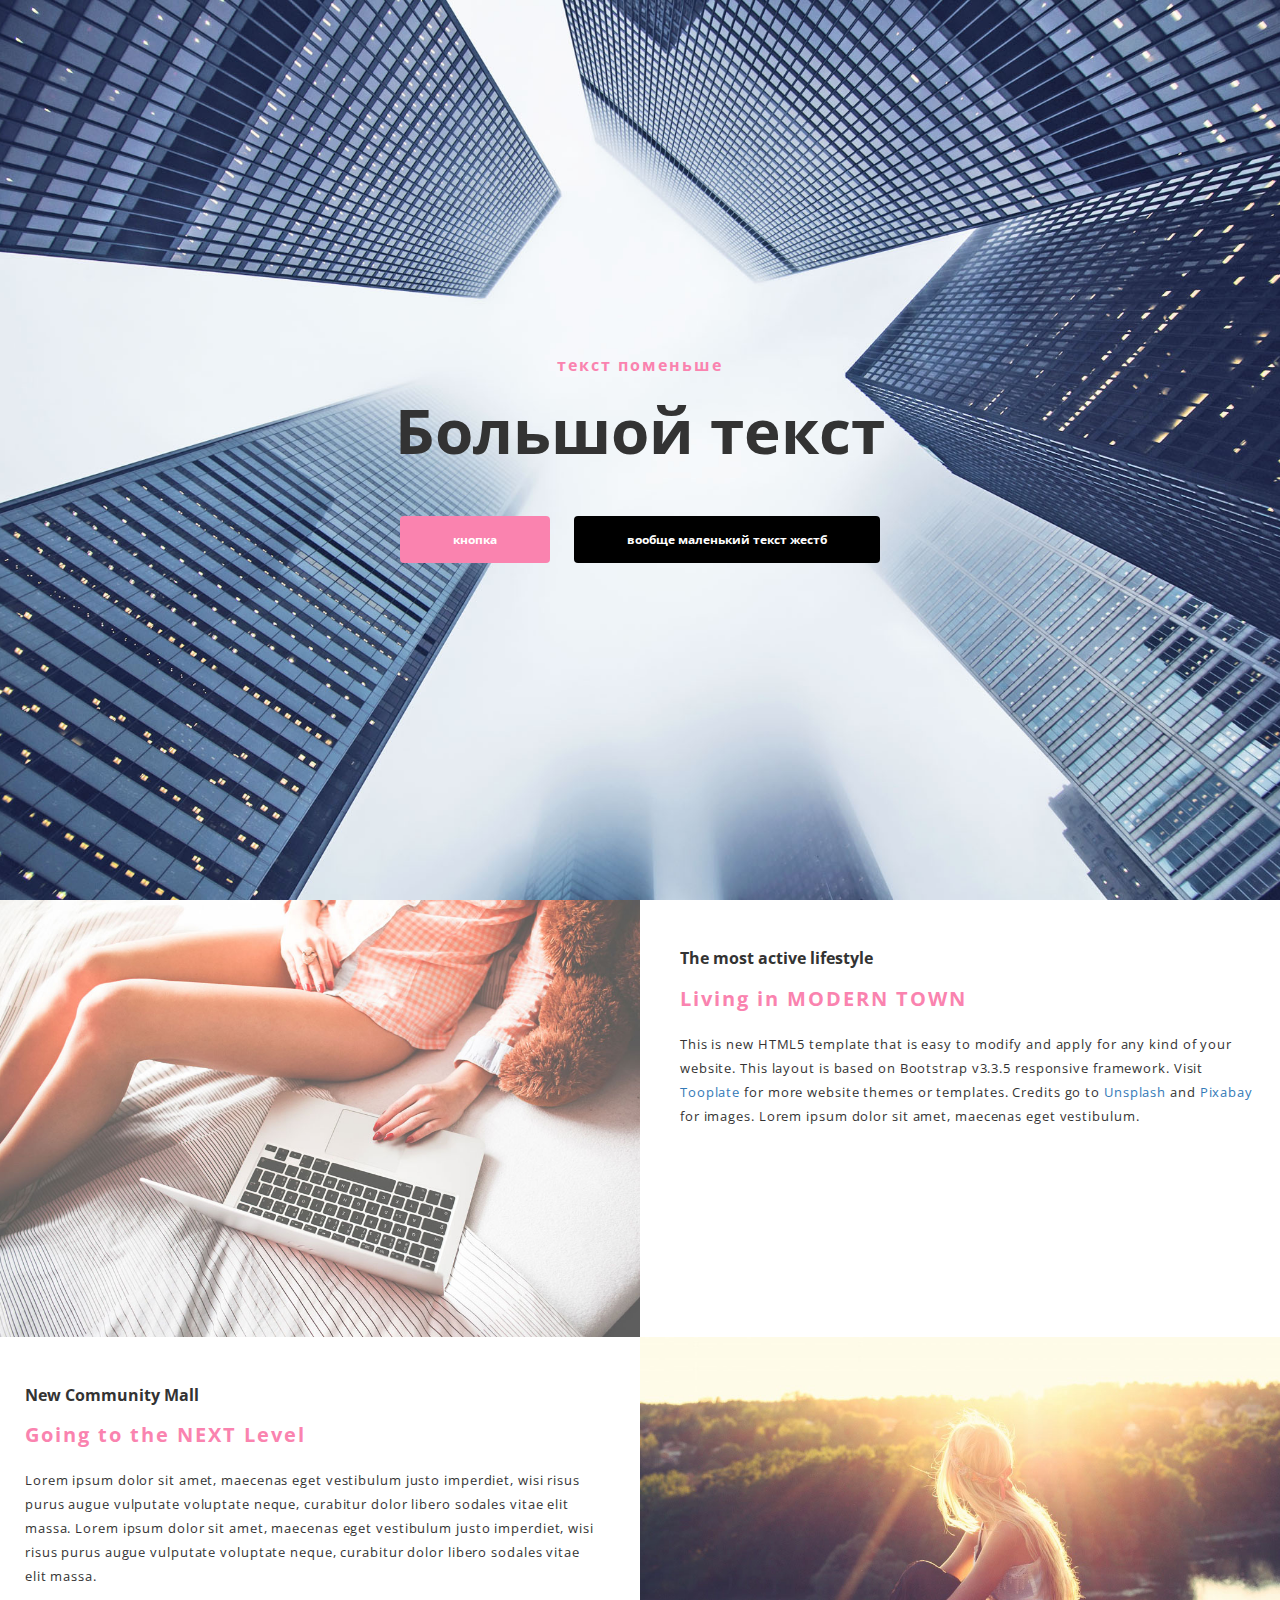
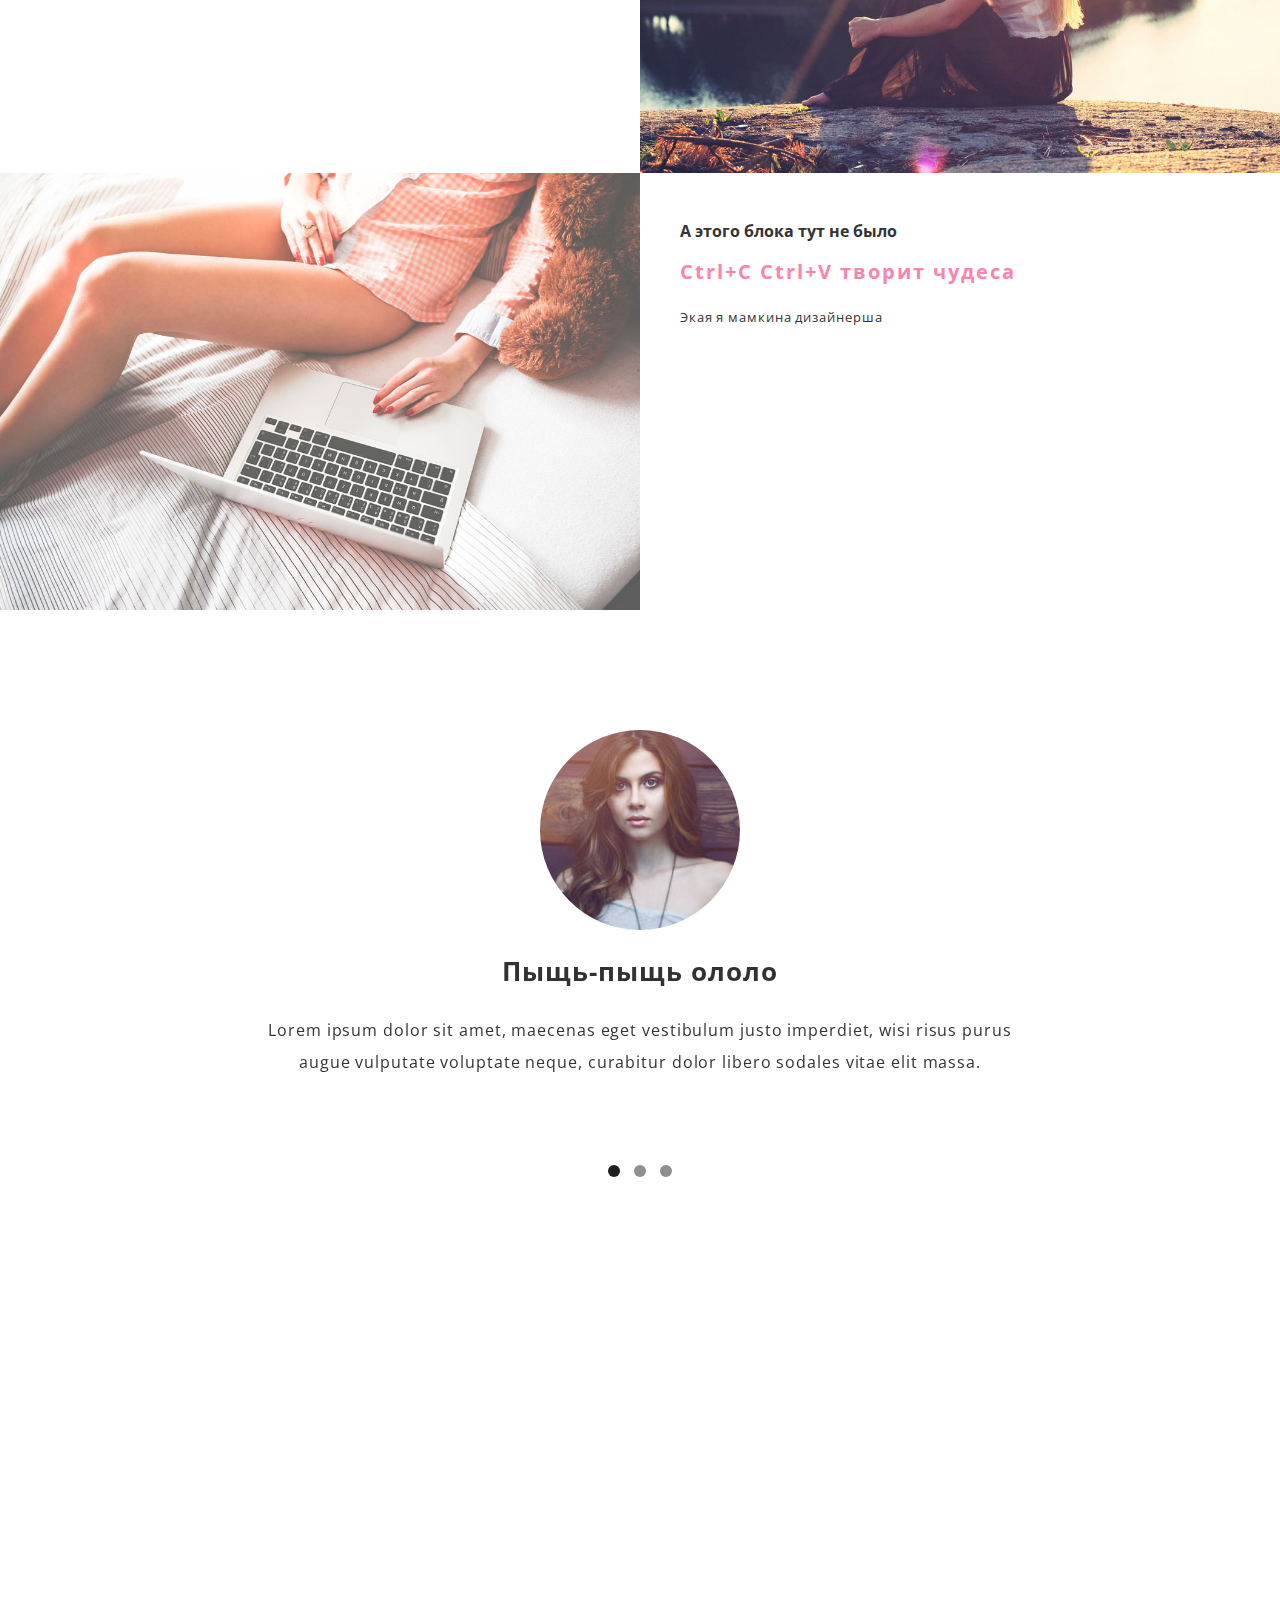
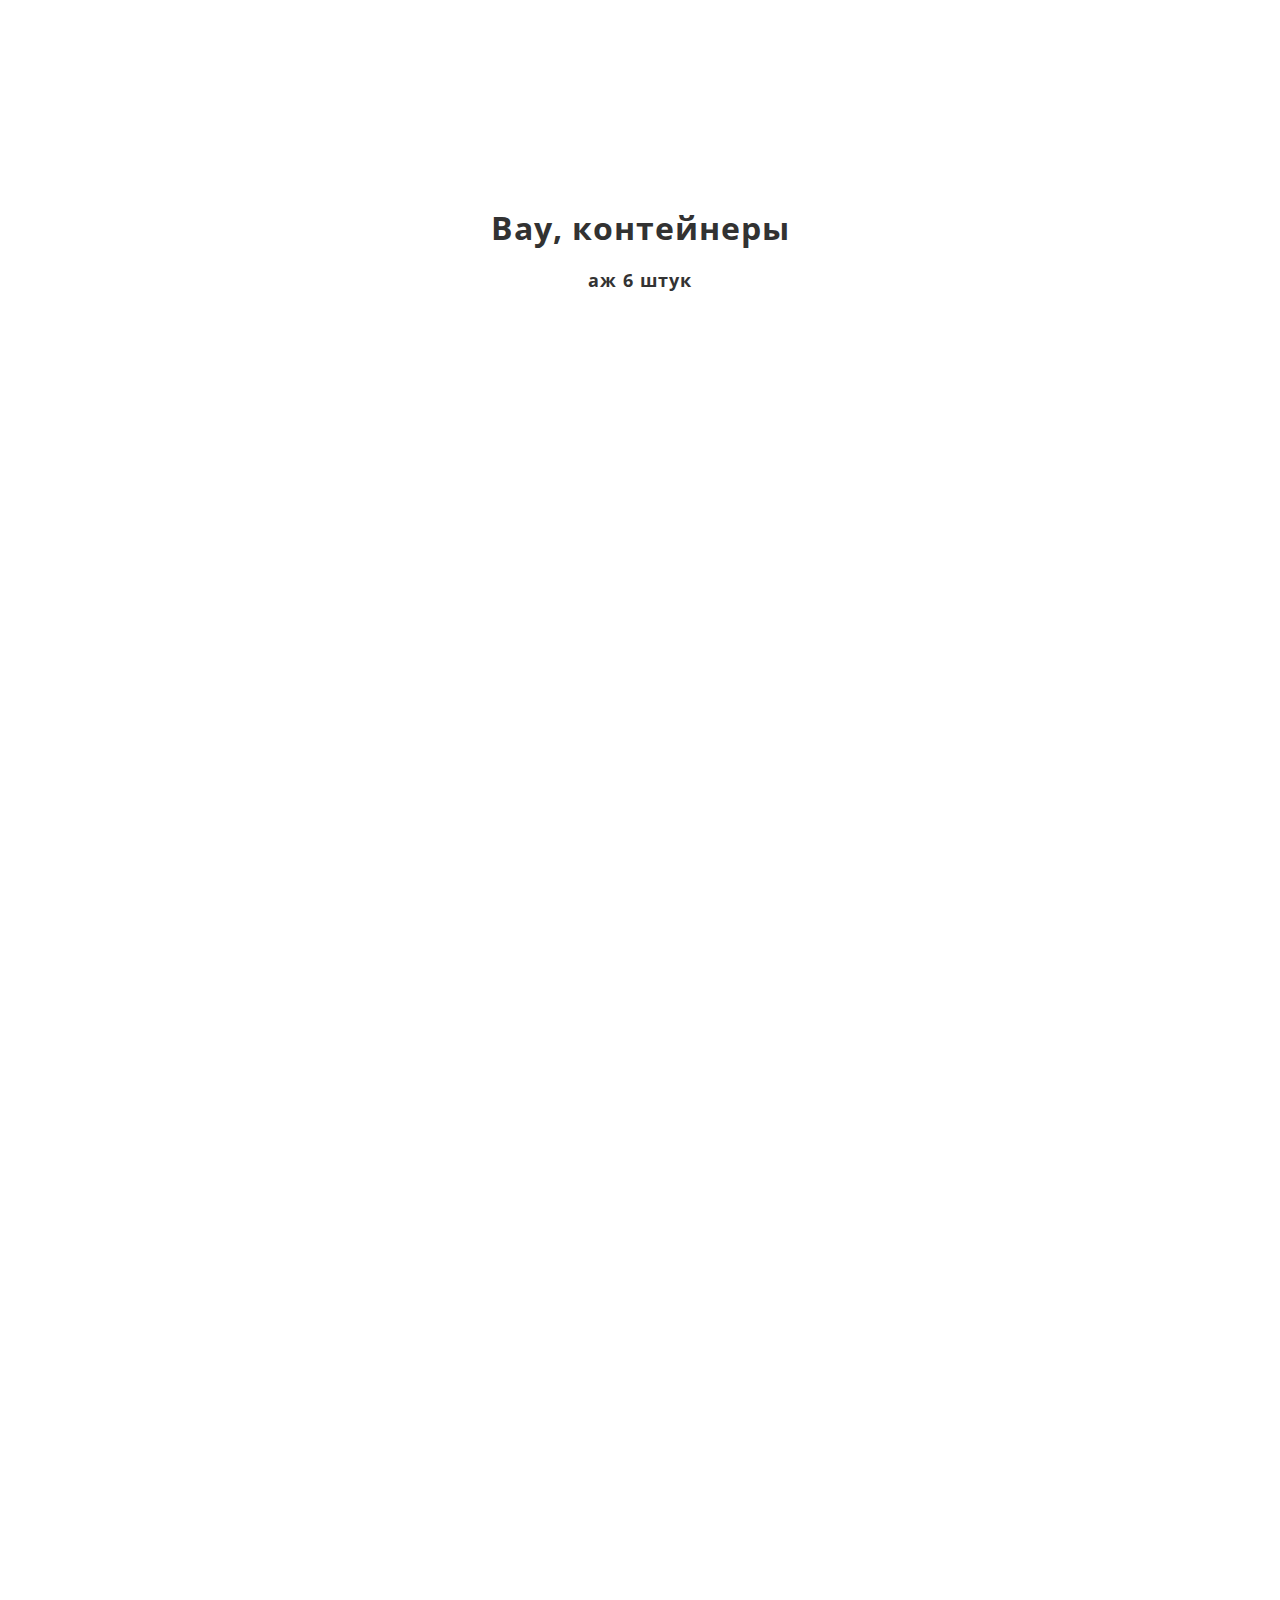
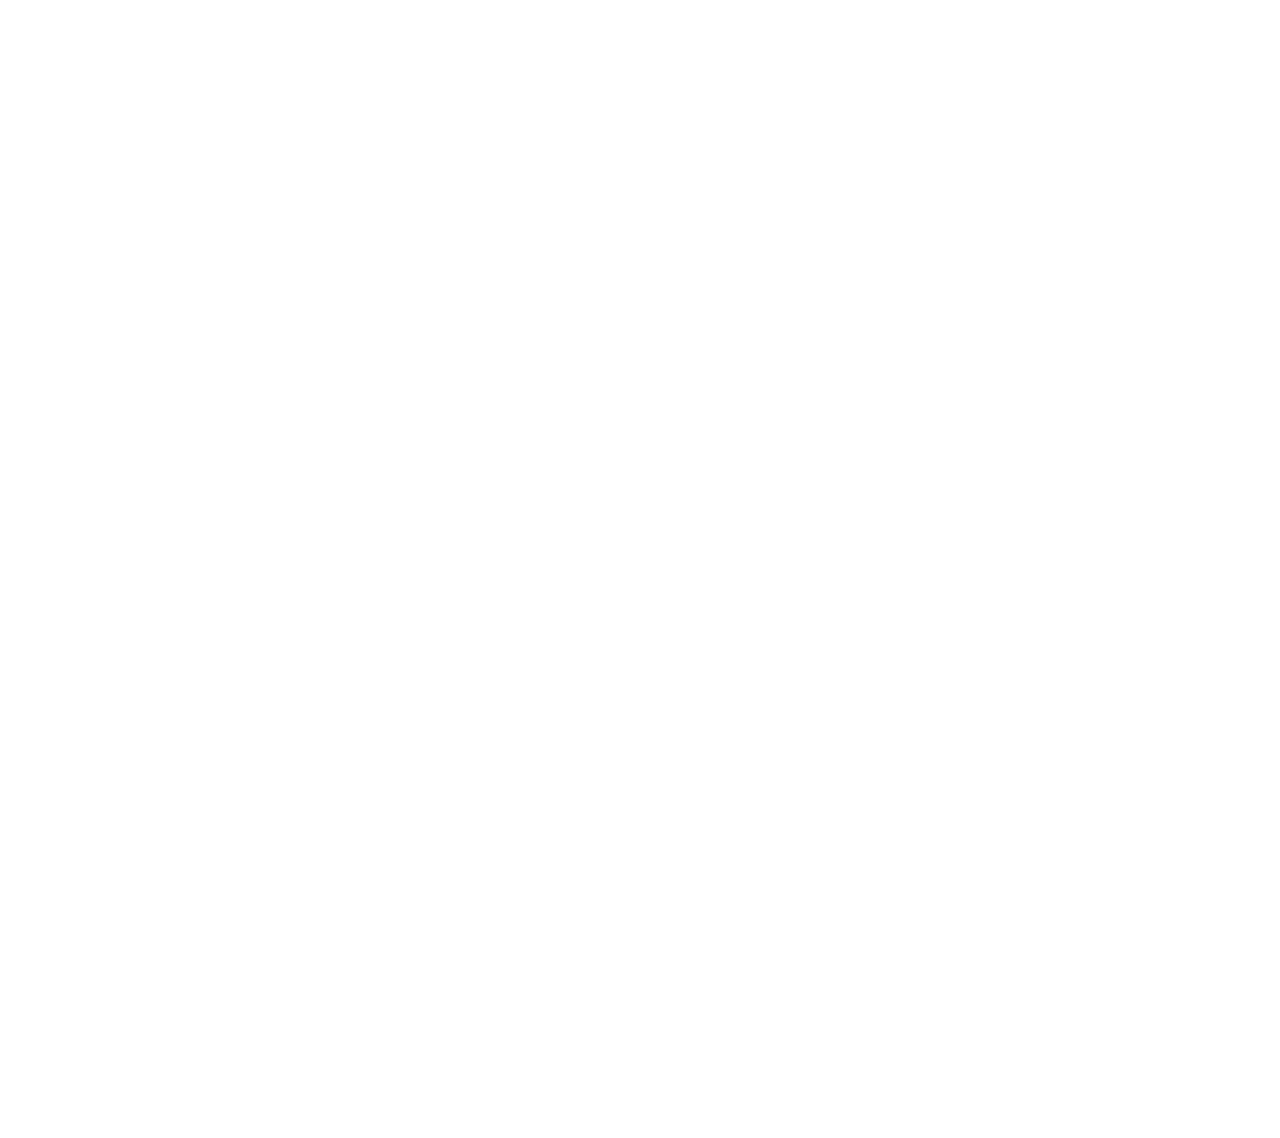
<file: 2077_modern_town/index.html>
<!DOCTYPE html>
<html lang="en">
<head>

	<meta charset="utf-8">
	<title>Всем сайтам сайт</title>

	<meta http-equiv="X-UA-Compatible" content="IE=Edge">
	<meta name="viewport" content="width=device-width, initial-scale=1">
	<meta name="keywords" content="">
	<meta name="description" content="">
<!--

Template 2077 Modern Town

http://www.tooplate.com/view/2077-modern-town

-->
	<link rel="stylesheet" href="css/bootstrap.min.css">
	<link rel="stylesheet" href="css/animate.min.css">
	<link rel="stylesheet" href="css/font-awesome.min.css">
   	<link rel="stylesheet" href="css/owl.theme.css">
	<link rel="stylesheet" href="css/owl.carousel.css">
	<link rel="stylesheet" href="css/style.css">
	<link href='https://fonts.googleapis.com/css?family=Open+Sans:400,700' rel='stylesheet' type='text/css'>
	
</head>
<body data-spy="scroll" data-target=".navbar-collapse" data-offset="50">


<!-- Home section
================================================== -->
<section id="home" class="parallax-section">
	<div class="container">
		<div class="row">

			<div class="col-md-12 col-sm-12">
				<h3 class="wow fadeInDown" data-wow-delay="0.2s">текст поменьше</h3>
				<h1 class="wow fadeInDown">Большой текст</h1>
				<a href="#" class="btn btn-danger wow fadeInUp" data-wow-delay="0.4s">кнопка</a>
				<a href="#about" class="btn btn-default smoothScroll wow fadeInUp" data-wow-delay="0.6s">вообще маленький текст жестб</a>
			</div>

		</div>
	</div>		
</section>


<!-- Navigation section
================================================== -->
<section class="navbar navbar-default navbar-fixed-top sticky-navigation" role="navigation">
	<div class="container">

		<div class="navbar-header">
			<button class="navbar-toggle" data-toggle="collapse" data-target=".navbar-collapse">
				<span class="icon icon-bar"></span>
				<span class="icon icon-bar"></span>
				<span class="icon icon-bar"></span>
			</button>
			<a href="#" class="navbar-brand">Еее, менюшка</a>
		</div>
		<div class="collapse navbar-collapse">
			<ul class="nav navbar-nav navbar-right main-navigation">
				<li><a href="#home" class="smoothScroll">НА БАЗУ</a></li>
				<li><a href="#about" class="smoothScroll">О ЧЕМ ЭТО</a></li>
                <li><a href="#testimonial" class="smoothScroll">ДЕВЧУЛИ</a></li>
				<li><a href="#blog" class="smoothScroll">6 ПЛАШЕК</a></li>
				<li><a href="#contact" class="smoothScroll">АЛОЭ</a></li>
			</ul>
		</div>

	</div>
</section>


<!-- about section
================================================== -->
<section id="about" class="paralla-section">
	<div class="container">
		<div class="row">
        
			<div class="col-md-6 col-sm-12">
				<img src="images/about-img-1.jpg" class="img-responsive" alt="about img 1">
			</div>
            
			<div class="col-md-6 col-sm-12">
				<div class="about-des">
					<h4>The most active lifestyle</h4>
					<h3>Living in MODERN TOWN</h3>
					<p>This is new HTML5 template that is easy to modify and apply for any kind of your website. This layout is based on Bootstrap v3.3.5 responsive framework. Visit <a rel="nofollow" href="http://www.tooplate.com" target="_parent">Tooplate</a> for more website themes or templates. Credits go to <a rel="nofollow" href="http://unsplash.com" target="_parent">Unsplash</a> and <a rel="nofollow" href="http://pixabay.com" target="_parent">Pixabay</a> for images. Lorem ipsum dolor sit amet, maecenas eget vestibulum.</p>
				</div>
			</div>

		</div>
        
        <div class="row">
			
			<div class="col-md-6 col-sm-12">
				<div class="about-des">
					<h4>New Community Mall</h4>
					<h3>Going to the NEXT Level</h3>
					<p>Lorem ipsum dolor sit amet, maecenas eget vestibulum justo imperdiet, wisi risus purus augue vulputate voluptate neque, curabitur dolor libero sodales vitae elit massa. Lorem ipsum dolor sit amet, maecenas eget vestibulum justo imperdiet, wisi risus purus augue vulputate voluptate neque, curabitur dolor libero sodales vitae elit massa.</p>
				</div>
			</div>
            
            <div class="col-md-6 col-sm-12">
				<img src="images/about-img-2.jpg" class="img-responsive" alt="about img 2">
			</div>

		</div>

		<div class="row">

			<div class="col-md-6 col-sm-12">
				<img src="images/about-img-1.jpg" class="img-responsive" alt="about img 1">
			</div>

			<div class="col-md-6 col-sm-12">
				<div class="about-des">
					<h4>А этого блока тут не было</h4>
					<h3>Ctrl+C Ctrl+V творит чудеса</h3>
					<p>Экая я мамкина дизайнерша</p>
				</div>
			</div>

		</div>
	</div>
</section>

<!-- Testimonial section
================================================== -->
<section id="testimonial" class="parallax-section">
	<div class="container">
		<div class="row">

			<!-- Service Owl Carousel section
			================================================== -->
			<div id="owl-testimonial" class="owl-carousel">

				<div class="item">
					<div class="row">
						<div class="col-md-offset-2 col-md-8">
							<img src="images/testimonial-img-1.jpg" class="img-responsive img-circle" alt="testimonial img">
							<h2>Пыщь-пыщь ололо</h2>
							<p>Lorem ipsum dolor sit amet, maecenas eget vestibulum justo imperdiet, wisi risus purus augue vulputate voluptate neque, curabitur dolor libero sodales vitae elit massa.</p>
						</div>
					</div>
				</div>
				<div class="item">
					<div class="row">
						<div class="col-md-offset-2 col-md-8">
							<img src="images/testimonial-img-2.jpg" class="img-responsive img-circle" alt="testimonial img">
							<h2>Упячка</h2>
							<p>Lorem ipsum dolor sit amet, maecenas eget vestibulum justo imperdiet, wisi risus purus augue vulputate voluptate neque, curabitur dolor libero sodales vitae elit massa.</p>
						</div>
					</div>
				</div>
				<div class="item">
					<div class="row">
						<div class="col-md-offset-2 col-md-8">
							<img src="images/testimonial-img-3.jpg" class="img-responsive img-circle" alt="testimonial img">
							<h2>Лол кек</h2>
							<p>Lorem ipsum dolor sit amet, maecenas eget vestibulum justo imperdiet, wisi risus purus augue vulputate voluptate neque, curabitur dolor libero sodales vitae elit massa.</p>
						</div>
					</div>
				</div>
				
			</div>


		</div>
	</div>
</section>





<!-- Counter section
================================================== -->
<section id="counter" class="paralla-section">
	<div class="container">
		<div class="row">

			<div class="col-md-3 col-sm-3 counter-item">	
				<h3 class="counter-number" data-from="1" data-to="256" data-speed="1000"></h3>
				<span class="counter-text">Циферки</span>
            </div> 
            <div class="col-md-3 col-sm-3 counter-item">	
				<h3 class="counter-number" data-from="1" data-to="512" data-speed="2000"></h3>
				<span class="counter-text">крутятся</span>
            </div>   
            <div class="col-md-3 col-sm-3 counter-item">	
				<h3 class="counter-number" data-from="1" data-to="1024" data-speed="3000"></h3>
				<span class="counter-text">круто же</span>
            </div> 
             <div class="col-md-3 col-sm-3 counter-item">
				<h3 class="counter-number" data-from="1" data-to="2048" data-speed="4000"></h3>
				<span class="counter-text">циферки!</span>
            </div> 
              

		</div>
	</div>
</section>


<!-- blog section
================================================== -->
<section id="blog" class="paralla-section">
	<div class="container">
		<div class="row">

			<h2>Вау, контейнеры</h2>
			<h4>аж 6 штук</h4>

			<div class="blog-masonry masonry-true">

				<div class="post-masonry col-md-4 col-sm-6 wow fadeInUp">
					<div class="blog-wrapper">
						<img src="images/blog-img-1.jpg" class="img-responsive" alt="blog img">
						<h3><a href="#">Девчуля с фотиком</a></h3>
						<small>August 26, 2016</small>
						<p>Lorem ipsum dolor sit amet, maecenas eget vestibulum justo imperdiet, wisi risus purus augue vulputate voluptate neque, curabitur dolor libero sodales.</p>
					</div>
				</div>
				<div class="post-masonry col-md-4 col-sm-6 wow fadeInUp" data-wow-delay="0.2s">
					<div class="blog-wrapper">
						<img src="images/blog-img-2.jpg" class="img-responsive" alt="blog img">
						<h3><a href="#">Мужик с фотиком</a></h3>
						<small>August 22, 2016</small>
						<p>Lorem ipsum dolor sit amet, maecenas eget vestibulum justo imperdiet, wisi risus purus augue vulputate voluptate neque.</p>
					</div>
				</div>
				<div class="post-masonry col-md-4 col-sm-6 wow fadeInUp" data-wow-delay="0.4s">
					<div class="blog-wrapper">
						<img src="images/blog-img-3.jpg" class="img-responsive" alt="blog img">
						<h3><a href="#">А тут целый ноутбук</a></h3>
						<small>August 14, 2016</small>
						<p>Lorem ipsum dolor sit amet, maecenas eget vestibulum justo imperdiet, wisi risus purus augue vulputate voluptate neque, curabitur dolor libero sodales.</p>
					</div>
				</div>
				<div class="post-masonry col-md-4 col-sm-6 wow fadeInUp" data-wow-delay="0.6s">
					<div class="blog-wrapper">
						<img src="images/blog-img-4.jpg" class="img-responsive" alt="blog img">
						<h3><a href="#">Газета? Почему газета?</a></h3>
						<small>July 23, 2016</small>
						<p>Lorem ipsum dolor sit amet, maecenas eget vestibulum justo imperdiet, wisi risus purus augue vulputate voluptate neque, curabitur dolor libero sodales vitae elit massa.</p>
					</div>
				</div>
				<div class="post-masonry col-md-4 col-sm-6 wow fadeInUp" data-wow-delay="0.8s">
					<div class="blog-wrapper">
						<img src="images/blog-img-5.jpg" class="img-responsive" alt="blog img">
						<h3><a href="#">шестая плашка</a></h3>
						<small>July 19, 2016</small>
						<p>Lorem ipsum dolor sit amet, maecenas eget vestibulum justo imperdiet, wisi risus purus augue vulputate voluptate neque.</p>
					</div>
				</div>
				<div class="post-masonry col-md-4 col-sm-6 wow fadeInUp" data-wow-delay="1.0s">
					<div class="blog-wrapper">
						<img src="images/blog-img-6.jpg" class="img-responsive" alt="blog img">
						<h3><a href="#">Снова ноутбук!</a></h3>
						<small>July 12, 2016</small>
						<p>Lorem ipsum dolor sit amet, maecenas eget vestibulum justo imperdiet, wisi risus purus augue vulputate 	voluptate neque, curabitur dolor libero sodales vitae elit massa.</p>
					</div>
				</div>

			</div>

		</div>
	</div>
</section>


<!-- Contact section
================================================== -->
<section id="contact" class="parallax-section">
	<div class="container">
		<div class="row">

			<!-- Contact form section
			================================================== -->
			<div class="col-md-6 col-sm-6 wow fadeInDown" data-wow-delay="0.6s">
				<form action="#" method="post">
					<div class="col-md-12 col-sm-12">
						<input type="text" class="form-control" placeholder="Имя" name="name" id="name">
						<input type="email" class="form-control" placeholder="Почта" name="email" id="email">
                        <input type="text" class="form-control" placeholder="Зачем пишешь" name="subject">
                        <textarea name="message" rows="8" class="form-control" id="message" placeholder="Ладно, пиши, если так хочешь" message="message"></textarea>
					</div>
					<div class="col-md-6 col-sm-6">
						<input name="submit" type="submit" class="form-control" id="submit" value="Жмай">
					</div>
				</form>
			</div>

			<!-- Contact detail section
			================================================== -->
			<div class="col-md-6 col-sm-6 wow fadeInUp" data-wow-delay="0.9s">
				<div class="contact-detail">
					<h2>Остались вопросы?</h2>
						<div>
							<h4>У меня тоже</h4>
							<p>Что это вообще такое</p>
						</div>
						<div>
							<h4>Да где это видано</h4>
							<p>Бред какой-то</p>
							<p>Закрывай это непотребство</p>
						</div>
				</div>
			</div>

		</div>
	</div>
</section>


<!-- Footer section
================================================== -->
<footer>
	<div class="container">
		<div class="row">

			<div class="col-md-6 col-sm-6 wow fadeInUp" data-wow-delay="0.3s">
				<h2>А тута футер</h2>
				<p>Lorem ipsum dolor sit amet, maecenas eget vestibulum justo imperdiet, wisi risus purus augue vulputate voluptate neque, curabitur dolor libero sodales vitae elit massa.</p>
				<p>Copyright &copy; 2024 Покрадено
                
                | Design: <a rel="nofollow" href="http://www.tooplate.com" target="_parent">Министерство не твоих дел</a></p>
			</div>
			<div class="link-list col-md-2 col-sm-2 wow fadeInUp" data-wow-delay="0.6s">
				<h2>Company</h2>
				<a href="#">About</a>
                <a href="#">Blog</a>
				<a href="#">Team</a>
				<a href="#">Career</a>
			</div>
			<div class="link-list col-md-2 col-sm-2 wow fadeInUp" data-wow-delay="0.6s">
				<h2>Support</h2>
				<a href="#">Email Us</a>
				<a href="#">FAQs</a>
				<a href="#">Service Terms</a>
				<a href="#">Licenses</a>
			</div>
			<div class="col-md-2 col-sm-2 wow fadeInUp" data-wow-delay="0.9s">
				<h2>Network</h2>
				<ul class="social-icon">
					<li><a href="#" class="fa fa-facebook wow fadeIn" data-wow-delay="0.3s"></a></li>
					<li><a href="#" class="fa fa-twitter wow fadeIn" data-wow-delay="0.6s"></a></li>
					<li><a href="#" class="fa fa-dribbble wow fadeIn" data-wow-delay="0.9s"></a></li>
					<li><a href="#" class="fa fa-behance wow fadeIn" data-wow-delay="1s"></a></li>
				</ul>
			<div>

		</div>
	</div>

	<div class="col-md-12 col-sm-12">
		<div class="copyright-text wow bounceIn">
			
		</div>
	</div>

</footer>

<!-- Javascript 
================================================== -->
<script src="js/jquery.js"></script>
<script src="js/bootstrap.min.js"></script>
<script src="js/smoothscroll.js"></script>
<script src="js/jquery.nav.js"></script>
<script src="js/jquery.parallax.js"></script>
<script src="js/owl.carousel.min.js"></script>
<script src="js/isotope.min.js"></script>
<script src="js/wow.min.js"></script>
<script src="js/counter.js"></script>
<script src="js/custom.js"></script>

</body>
</html>
</file>
<file: 2077_modern_town/css/style.css>
/*

Template 2077 Modern Town

http://www.tooplate.com/view/2077-modern-town

*/

/* Body 
------------------------------------- */
body {
		background: #ffffff;
    font-family: 'Open Sans', sans-serif;
    font-weight: 400;
    position: relative;
}

html,body {
      width: 100%;
     overflow-x: hidden;
  }

.post-masonry img {
    width: 100%;
    display: block;
}

/* Typography
------------------------------------- */
h1,h2,h3,h4,h5 {
  font-weight: bold;
}

h1 {
  font-size: 62px;
  line-height: 72px;
}

h2 {
  color: #323232;
  font-size: 26px;
  line-height: 42px;
  letter-spacing: 1px;
  padding-bottom: 12px;
}

h3 {
  color: #fa83af;
  font-size: 16px;
  letter-spacing: 26px;
  letter-spacing: 2px;
}

h5 {
  color: #fa83af;
  line-height: 28px;
  letter-spacing: 2px;
}

p {
  font-size: 16px;
  letter-spacing: 0.9px;
  line-height: 32px;
}



/* All Section styles
------------------------------------- */
#testimonial, #blog, #counter, #contact {
   	padding-top: 120px;
  	padding-bottom: 120px;
}

#about h3 {
  	padding-bottom: 12px;
}

.parallax-section {
  	background-attachment: fixed !important;
  	background-size: cover !important;
}


/* navigation styles
/* ========================================== */
.navbar-default {
    background: #fff;
    border: none;
    box-shadow: 0px 2px 8px 0px rgba(50, 50, 50, 0.04);
    margin: 0 !important;
  }
.navbar-default .navbar-brand {
  font-size: 20px;
  font-weight: bold;
  margin: 0;
  }
.navbar-default li {
  margin: 15px 20px;
}
.navbar-default .navbar-nav li a {
    color: #303030;
    font-size: 12px;
    font-weight: bold;
    padding: 0px;
  }
.navbar-default .navbar-nav li a:hover {
    color: #fa83af;
  }
.navbar-default .navbar-nav > li > a:hover,
.navbar-default .navbar-nav > li > a:focus {
  color: #303030;
  background-color: transparent;
}
.navbar-default .navbar-nav > .active > a,
.navbar-default .navbar-nav > .active > a:hover,
.navbar-default .navbar-nav > .active > a:focus {
  color: #fa83af;
  background-color: transparent;
}
.navbar-default .navbar-toggle {
     border: none;
     padding-top: 12px;
  }
.navbar-default .navbar-toggle .icon-bar {
    background: #fa83af;
    border-color: transparent;
  }
.navbar-default .navbar-toggle:hover,
.navbar-default .navbar-toggle:focus { 
  background-color: transparent;
}



/* home section styles
/* ========================================== */
#home {
  background: url('../images/home-bg.jpg') 50% 0 repeat-y fixed;
  -webkit-background-size: cover;
  background-size: cover;
  background-position: center center;
  display: -webkit-box;
  display: -webkit-flex;
  display: -ms-flexbox;
  display: flex;
  -webkit-box-align: center;
  -webkit-align-items: center;
      -ms-flex-align: center;
          align-items: center;
  height: 100vh;
  text-align: center;
}

#home .btn-danger {
  background: #fa83af !important;
  margin-right: 20px;
}

#home .btn-danger:hover {
  background: #ffc400 !important;
}

#home .btn {
  background: #000000;
  border-color: transparent;
  color: #ffffff;
  font-size: 12px;
  font-weight: bold;
  padding: 14px 52px;
  margin-top: 40px;
  transition: all 0.4s ease-in-out;
}

#home .btn:hover {
  background: #fa83af;
}


/* testimonial section styles
/* ========================================== */
#testimonial .item {
  text-align: center;
  display: block;
  width: 100%;
  padding-bottom: 62px;
}

#testimonial .item img {
  display: inline-block;
}

/* about section styles
/* ========================================== */
#about .container {
  	width: 100%;
  	padding: 0px;
  	margin: 0px;
}

#about .col-md-6 {
	padding: 0;
}

#about .about-des {
  	padding: 65px;
}

#about .about-des h3 {
	font-size: 26px;
}

#about .about-des h4 {
	font-size: 20px;
}

#about .about-des p {
	font-size: 16px;
	line-height: 32px;
}


/* blog section styles
/* ========================================== */
#blog h2, #blog h4 {
  text-align: center;
}

#blog h2 {
  padding-bottom: 12px;
  font-size: 32px;
}

#blog h4 {
  padding-bottom: 32px;
  letter-spacing: 0.9px;
}

#blog p {
	padding-top: 10px;
	font-size: 14px;
	line-height: 28px;
}

#blog .blog-wrapper {
  background: #ffffff;
  border: 1px solid #f0f0f0;
  padding: 20px;
  margin-top: 20px;
  margin-bottom: 20px;
}

#blog .blog-wrapper h3 a {
  color: #000000;
}


/* Counter section styles
/* ========================================== */
#counter {
   background: url('../images/counter-bg.jpg') 50% 0 repeat-y fixed;
  -webkit-background-size: cover;
  background-size: cover;
  background-position: center;
  text-align: center;
  padding-top: 160px;
  padding-bottom: 160px;
}

#counter .counter-number {
  color: #fa83af;
  font-size: 32px;
}

#counter .counter-text {
  color: #ffffff;
  letter-spacing: 2px;
}


/* contact section styles
/* ========================================== */
#contact {
  background: url('../images/contact-bg.jpg') 50% 0 repeat-y fixed;
  -webkit-background-size: cover;
  background-size: cover;
  background-position: center;
}

#contact .form-control {
  background: transparent;
  border-color: #ffffff;
  color: #ffffff;
  border-radius: 0px;
  box-shadow: none;
  margin-bottom: 22px;
  transition: all 0.4s ease-in-out;
  padding: 10px;
  height: auto;
}

#contact input[type="submit"] {
  background: #000000;
  border:none;
  border-radius: 4px;
  font-weight: bold;
  letter-spacing: 1px;
  height: 50px;
  margin-top: 10px;
}

#contact input[type="submit"]:hover {
  background: #fa83af;
}

.form-control::-moz-placeholder {
  color: #ffffff;
  opacity: 1;
}
.form-control:-ms-input-placeholder {
  color: #ffffff;
}
.form-control::-webkit-input-placeholder {
  color: #ffffff;
}

#contact .contact-detail {
  background: rgba(250,250,250,0.75);
  padding: 34px 10px 34px 60px;
}

#contact .contact-detail h2 {
  padding-bottom: 28px;
}

#contact .contact-detail div {
  padding-bottom: 10px;
}


/* footer section styles
/* ========================================== */
footer {
  padding-top: 80px;
  padding-bottom: 50px;
}

footer p {
  padding-right: 40px;
  padding-bottom: 20px;
  font-size: 14px;
}

footer a {
  color: #606060;
}

footer a:hover {
  color: #fa83af;
  text-decoration: none;
}

.link-list a {
  color: #606060;
  display: block;
  padding-top: 4px;
  padding-bottom: 4px;
}

.social-icon {
  padding: 0;
  margin: 0;
}
.social-icon li {
  list-style: none;
  display: inline-block;
}
.social-icon li a {
  background: #3c3c3c;
  border-radius: 100%;
  color: #ffffff;
  font-size: 18px;
  line-height: 32px;
  width: 32px;
  height: 32px;
  text-align: center;
  text-decoration: none;
  transition: all 0.4s ease-in-out;
  margin-right: 2px;
}
.social-icon li a:hover {
  background: #fa83af;
}



@media (max-width: 1280px) {
	#about .about-des {
		padding: 40px;
	}
	#about .about-des h3 {
		font-size: 20px;
	}
	
	#about .about-des h4 {
		font-size: 16px;
	}
	
	#about .about-des p {
		font-size: 13px;
		line-height: 24px;
	}
}
/* mobile responsive section styles
/* ========================================== */
@media (max-width: 768px) {
  h1 {
    font-size: 53px;
  }
  #counter .counter-item {
    padding-top: 20px;
    padding-bottom: 20px;
  }
  
}

@media (max-width: 650px) {
  h1 {
    font-size: 40px;
  }
}

@media (max-width: 450px) {
  h1 {
    font-size: 28px;
    line-height: 38px;
  }
  #home h5 {
    font-size: 11px;
  }
  #home .btn {
    display: inline-block;
    padding: 14px 32px;
  }
}

@media (max-width: 375px) {
  h1 {
    font-size: 24px;
    line-height: 34px;
  }
  #home h5 {
    font-size: 9px;
  }
}
</file>
